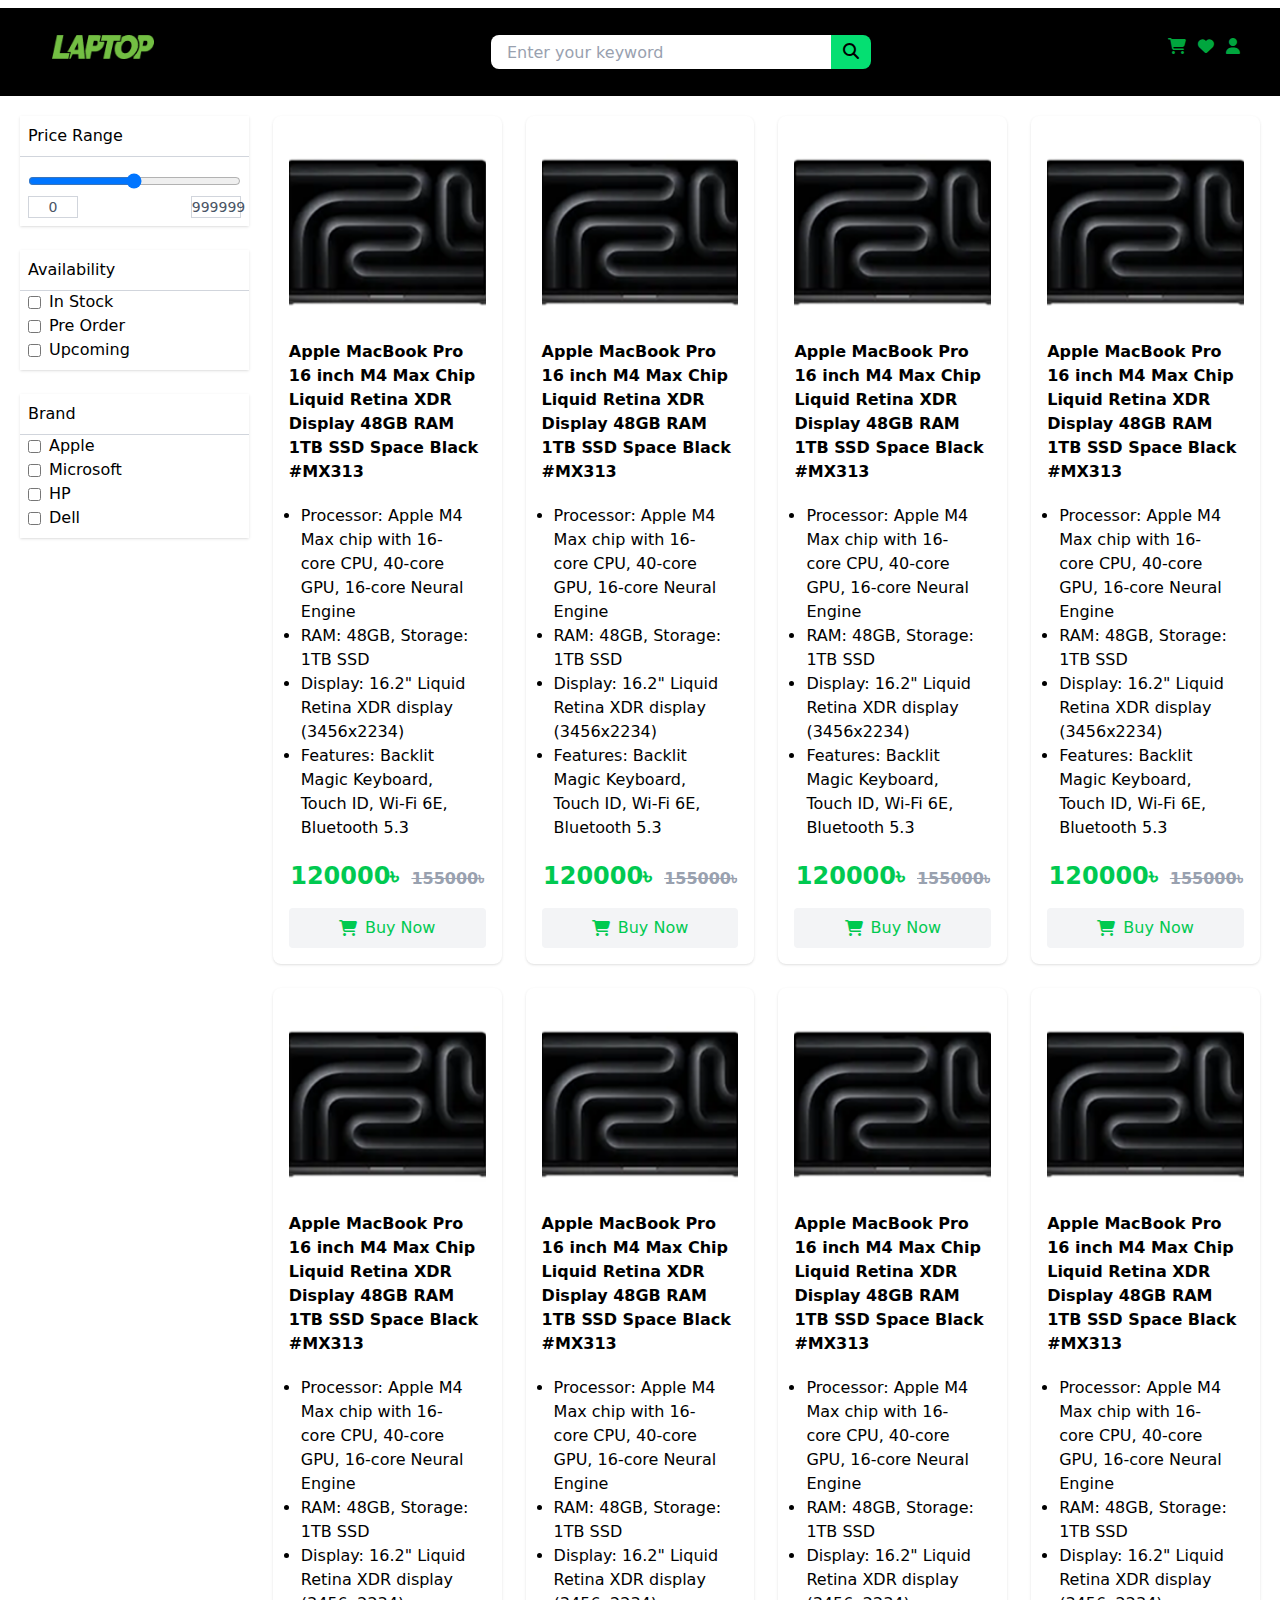
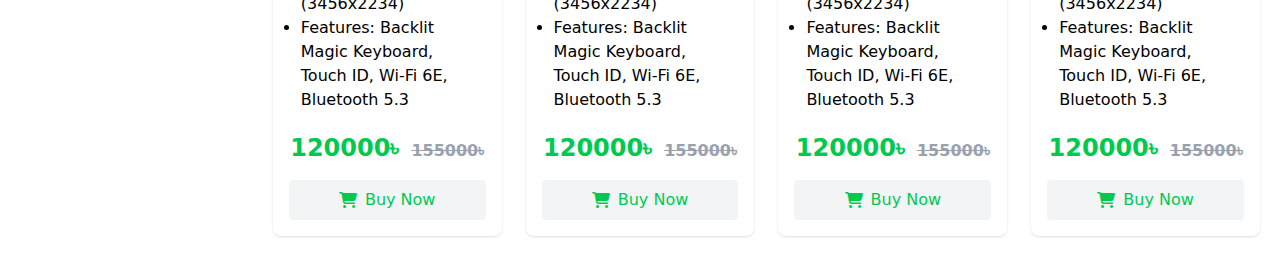
<file: src/index.html>
<!DOCTYPE html>
<html lang="en">
<head>
    <meta charset="UTF-8">
    <meta name="viewport" content="width=device-width, initial-scale=1.0">
    <title>Ryans CLone</title>
    <link rel="stylesheet" href="https://cdnjs.cloudflare.com/ajax/libs/font-awesome/6.5.0/css/all.min.css">
    <link rel="icon" type="image/png" href="../images/d.png">
    <link rel="stylesheet" href="./output.css">
</head>
<body>
    <div>
        <!-- navbar start -->
        <nav class="mt-2 py-[27px] px-[20px] bg-black flex justify-between">
        <!-- <p class="ml-10 text-[#555666]">LAPTOP</p> -->
        <img src="../images/logo.png" alt="Logo" class="h-[24px] pl-8">
        <div>
            <input type="text" placeholder="Enter your keyword" class="w-[340px] h-[34px] justify-center px-4 py-2 m-0 placeholder-gray-400 bg-white rounded-l-lg">
            <button class="absolute bg-green-400 w-[40px] h-[34px] rounded-r-lg" type="submit"><i class="fas fa-search"></i></button>
        </div>
        
        <ul class="flex justify-between gap-3 mr-5">
            <li class="text-green-600 hover:text-white"><i class="fas fa-shopping-cart"></i></li>
            <li class="text-green-600 hover:text-white"><i class="fa-solid fa-heart"></i></li>
            <li class="text-green-600 hover:text-white"><i class="fa-solid fa-user"></i></li>
            
        </ul>
        </nav>
        <!-- navbar end -->

        <!-- main Body section -->
          <div class="grid grid-cols-5 gap-6 m-5">
    
            <!-- Filter Sidebar -->
            <aside class="col-span-1 flex flex-col space-y-1 bg-white ">
           
                <!-- Price Range -->
                <div class="relative mb-6 shadow p-2" >
                    <h3 class="font-medium mb-2">Price Range</h3>
                    <div class="absolute left-0 w-full border-b border-gray-300"></div>
                    <div class="mt-6">
                        <input type="range" min="0" max="999999" class="w-full">
                    </div>
                    <div class="flex justify-between text-sm text-gray-600">
                    <span class="border border-gray-300 w-[50px] text-center">0</span>
                    <span class="border border-gray-300 w-[50px] text-center">999999</span>
                    </div>
                </div>

                <!-- Availability -->
                <div class="relative mb-6 shadow p-2">
                    <h3 class="font-medium mb-2">Availability</h3>
                    <div class="absolute left-0 w-full border-b border-gray-300"></div>
                        <label class="flex items-center space-x-2">
                            <input type="checkbox" class="form-checkbox"><span>In Stock</span>
                        </label>
                    <label class="flex items-center space-x-2">
                        <input type="checkbox" class="form-checkbox"><span>Pre Order</span>
                    </label>
                    <label class="flex items-center space-x-2">
                        <input type="checkbox" class="form-checkbox"><span>Upcoming</span>
                    </label>
                </div>

                <!-- Brands -->
                <div class="relative mb-6 shadow p-2">
                    <h3 class="font-medium mb-2">Brand</h3>
                    <div class="absolute left-0 w-full border-b border-gray-300"></div>
                    <label class="flex items-center space-x-2">
                    <input type="checkbox" class="form-checkbox">
                    <span>Apple</span>
                    </label>
                    <label class="flex items-center space-x-2">
                    <input type="checkbox" class="form-checkbox">
                    <span>Microsoft</span>
                    </label>
                    <label class="flex items-center space-x-2">
                    <input type="checkbox" class="form-checkbox">
                    <span>HP</span>
                    </label>
                    </label>
                    <label class="flex items-center space-x-2">
                    <input type="checkbox" class="form-checkbox">
                    <span>Dell</span>
                    </label>
                </div>
            </aside>

            <!-- Product Grid -->
            <section class="col-span-4 grid grid-cols-1 sm:grid-cols-2 lg:grid-cols-4 gap-6">
                <!-- Product Card Example -->
                <div class="bg-white p-4 rounded-lg shadow">
                    <img src="../images/laptop1.png" alt="Laptop" class="w-full h-50 object-cover rounded">
                    <h3 class="font-semibold mt-2">Apple MacBook Pro 16 inch M4 Max Chip Liquid Retina XDR Display 48GB RAM 1TB SSD Space Black #MX313</h3>
                    <ul class="list-disc py-5 px-3" >
                        <li>Processor: Apple M4 Max chip with 16-core CPU, 40-core GPU, 16-core Neural Engine</li>
                        <li>RAM: 48GB, Storage: 1TB SSD</li>
                        <li>Display: 16.2" Liquid Retina XDR display (3456x2234)</li>
                        <li>Features: Backlit Magic Keyboard, Touch ID, Wi-Fi 6E, Bluetooth 5.3</li>
                    </ul>
                    <div class="flex justify-center items-baseline space-x-3">
                        <span class="text-green-500 text-2xl "><b>120000৳</b></span>
                        <span class="text-gray-400  line-through "><b>155000৳</b></span>
                    </div>
                    
                    <button class="mt-4 bg-gray-100 hover:bg-green-200 text-green-500 px-4 py-2 w-full rounded flex items-center justify-center space-x-2">
                        <i class="fas fa-shopping-cart"></i>
                        <span>Buy Now</span>
                    </button>
                </div>
                <div class="bg-white p-4 rounded-lg shadow">
                    <img src="../images/laptop1.png" alt="Laptop" class="w-full h-50 object-cover rounded">
                    <h3 class="font-semibold mt-2">Apple MacBook Pro 16 inch M4 Max Chip Liquid Retina XDR Display 48GB RAM 1TB SSD Space Black #MX313</h3>
                    <ul class="list-disc py-5 px-3" >
                        <li>Processor: Apple M4 Max chip with 16-core CPU, 40-core GPU, 16-core Neural Engine</li>
                        <li>RAM: 48GB, Storage: 1TB SSD</li>
                        <li>Display: 16.2" Liquid Retina XDR display (3456x2234)</li>
                        <li>Features: Backlit Magic Keyboard, Touch ID, Wi-Fi 6E, Bluetooth 5.3</li>
                    </ul>
                    <div class="flex justify-center items-baseline space-x-3">
                        <span class="text-green-500 text-2xl "><b>120000৳</b></span>
                        <span class="text-gray-400  line-through "><b>155000৳</b></span>
                    </div>
                    
                    <button class="mt-4 bg-gray-100 hover:bg-green-200 text-green-500 px-4 py-2 w-full rounded flex items-center justify-center space-x-2">
                        <i class="fas fa-shopping-cart"></i>
                        <span>Buy Now</span>
                    </button>
                </div>
                <div class="bg-white p-4 rounded-lg shadow">
                    <img src="../images/laptop1.png" alt="Laptop" class="w-full h-50 object-cover rounded">
                    <h3 class="font-semibold mt-2">Apple MacBook Pro 16 inch M4 Max Chip Liquid Retina XDR Display 48GB RAM 1TB SSD Space Black #MX313</h3>
                    <ul class="list-disc py-5 px-3" >
                        <li>Processor: Apple M4 Max chip with 16-core CPU, 40-core GPU, 16-core Neural Engine</li>
                        <li>RAM: 48GB, Storage: 1TB SSD</li>
                        <li>Display: 16.2" Liquid Retina XDR display (3456x2234)</li>
                        <li>Features: Backlit Magic Keyboard, Touch ID, Wi-Fi 6E, Bluetooth 5.3</li>
                    </ul>
                    <div class="flex justify-center items-baseline space-x-3">
                        <span class="text-green-500 text-2xl "><b>120000৳</b></span>
                        <span class="text-gray-400  line-through "><b>155000৳</b></span>
                    </div>
                    
                    <button class="mt-4 bg-gray-100 hover:bg-green-200 text-green-500 px-4 py-2 w-full rounded flex items-center justify-center space-x-2">
                        <i class="fas fa-shopping-cart"></i>
                        <span>Buy Now</span>
                    </button>
                </div>
                <div class="bg-white p-4 rounded-lg shadow">
                    <img src="../images/laptop1.png" alt="Laptop" class="w-full h-50 object-cover rounded">
                    <h3 class="font-semibold mt-2">Apple MacBook Pro 16 inch M4 Max Chip Liquid Retina XDR Display 48GB RAM 1TB SSD Space Black #MX313</h3>
                    <ul class="list-disc py-5 px-3" >
                        <li>Processor: Apple M4 Max chip with 16-core CPU, 40-core GPU, 16-core Neural Engine</li>
                        <li>RAM: 48GB, Storage: 1TB SSD</li>
                        <li>Display: 16.2" Liquid Retina XDR display (3456x2234)</li>
                        <li>Features: Backlit Magic Keyboard, Touch ID, Wi-Fi 6E, Bluetooth 5.3</li>
                    </ul>
                    <div class="flex justify-center items-baseline space-x-3">
                        <span class="text-green-500 text-2xl "><b>120000৳</b></span>
                        <span class="text-gray-400  line-through "><b>155000৳</b></span>
                    </div>
                    
                    <button class="mt-4 bg-gray-100 hover:bg-green-200 text-green-500 px-4 py-2 w-full rounded flex items-center justify-center space-x-2">
                        <i class="fas fa-shopping-cart"></i>
                        <span>Buy Now</span>
                    </button>
                </div>
                <div class="bg-white p-4 rounded-lg shadow">
                    <img src="../images/laptop1.png" alt="Laptop" class="w-full h-50 object-cover rounded">
                    <h3 class="font-semibold mt-2">Apple MacBook Pro 16 inch M4 Max Chip Liquid Retina XDR Display 48GB RAM 1TB SSD Space Black #MX313</h3>
                    <ul class="list-disc py-5 px-3" >
                        <li>Processor: Apple M4 Max chip with 16-core CPU, 40-core GPU, 16-core Neural Engine</li>
                        <li>RAM: 48GB, Storage: 1TB SSD</li>
                        <li>Display: 16.2" Liquid Retina XDR display (3456x2234)</li>
                        <li>Features: Backlit Magic Keyboard, Touch ID, Wi-Fi 6E, Bluetooth 5.3</li>
                    </ul>
                    <div class="flex justify-center items-baseline space-x-3">
                        <span class="text-green-500 text-2xl "><b>120000৳</b></span>
                        <span class="text-gray-400  line-through "><b>155000৳</b></span>
                    </div>
                    
                    <button class="mt-4 bg-gray-100 hover:bg-green-200 text-green-500 px-4 py-2 w-full rounded flex items-center justify-center space-x-2">
                        <i class="fas fa-shopping-cart"></i>
                        <span>Buy Now</span>
                    </button>
                </div>
                <div class="bg-white p-4 rounded-lg shadow">
                    <img src="../images/laptop1.png" alt="Laptop" class="w-full h-50 object-cover rounded">
                    <h3 class="font-semibold mt-2">Apple MacBook Pro 16 inch M4 Max Chip Liquid Retina XDR Display 48GB RAM 1TB SSD Space Black #MX313</h3>
                    <ul class="list-disc py-5 px-3" >
                        <li>Processor: Apple M4 Max chip with 16-core CPU, 40-core GPU, 16-core Neural Engine</li>
                        <li>RAM: 48GB, Storage: 1TB SSD</li>
                        <li>Display: 16.2" Liquid Retina XDR display (3456x2234)</li>
                        <li>Features: Backlit Magic Keyboard, Touch ID, Wi-Fi 6E, Bluetooth 5.3</li>
                    </ul>
                    <div class="flex justify-center items-baseline space-x-3">
                        <span class="text-green-500 text-2xl "><b>120000৳</b></span>
                        <span class="text-gray-400  line-through "><b>155000৳</b></span>
                    </div>
                    
                    <button class="mt-4 bg-gray-100 hover:bg-green-200 text-green-500 px-4 py-2 w-full rounded flex items-center justify-center space-x-2">
                        <i class="fas fa-shopping-cart"></i>
                        <span>Buy Now</span>
                    </button>
                </div>
                <div class="bg-white p-4 rounded-lg shadow">
                    <img src="../images/laptop1.png" alt="Laptop" class="w-full h-50 object-cover rounded">
                    <h3 class="font-semibold mt-2">Apple MacBook Pro 16 inch M4 Max Chip Liquid Retina XDR Display 48GB RAM 1TB SSD Space Black #MX313</h3>
                    <ul class="list-disc py-5 px-3" >
                        <li>Processor: Apple M4 Max chip with 16-core CPU, 40-core GPU, 16-core Neural Engine</li>
                        <li>RAM: 48GB, Storage: 1TB SSD</li>
                        <li>Display: 16.2" Liquid Retina XDR display (3456x2234)</li>
                        <li>Features: Backlit Magic Keyboard, Touch ID, Wi-Fi 6E, Bluetooth 5.3</li>
                    </ul>
                    <div class="flex justify-center items-baseline space-x-3">
                        <span class="text-green-500 text-2xl "><b>120000৳</b></span>
                        <span class="text-gray-400  line-through "><b>155000৳</b></span>
                    </div>
                    
                    <button class="mt-4 bg-gray-100 hover:bg-green-200 text-green-500 px-4 py-2 w-full rounded flex items-center justify-center space-x-2">
                        <i class="fas fa-shopping-cart"></i>
                        <span>Buy Now</span>
                    </button>
                </div>
                <div class="bg-white p-4 rounded-lg shadow">
                    <img src="../images/laptop1.png" alt="Laptop" class="w-full h-50 object-cover rounded">
                    <h3 class="font-semibold mt-2">Apple MacBook Pro 16 inch M4 Max Chip Liquid Retina XDR Display 48GB RAM 1TB SSD Space Black #MX313</h3>
                    <ul class="list-disc py-5 px-3" >
                        <li>Processor: Apple M4 Max chip with 16-core CPU, 40-core GPU, 16-core Neural Engine</li>
                        <li>RAM: 48GB, Storage: 1TB SSD</li>
                        <li>Display: 16.2" Liquid Retina XDR display (3456x2234)</li>
                        <li>Features: Backlit Magic Keyboard, Touch ID, Wi-Fi 6E, Bluetooth 5.3</li>
                    </ul>
                    <div class="flex justify-center items-baseline space-x-3">
                        <span class="text-green-500 text-2xl "><b>120000৳</b></span>
                        <span class="text-gray-400  line-through "><b>155000৳</b></span>
                    </div>
                    
                    <button class="mt-4 bg-gray-100 hover:bg-green-200 text-green-500 px-4 py-2 w-full rounded flex items-center justify-center space-x-2">
                        <i class="fas fa-shopping-cart"></i>
                        <span>Buy Now</span>
                    </button>
                </div>
                
            </section>
    </div>
</body>
</html>
</file>
<file: src/output.css>
/*! tailwindcss v4.1.10 | MIT License | https://tailwindcss.com */
@layer properties;
@layer theme, base, components, utilities;
@layer theme {
  :root, :host {
    --font-sans: ui-sans-serif, system-ui, sans-serif, "Apple Color Emoji",
      "Segoe UI Emoji", "Segoe UI Symbol", "Noto Color Emoji";
    --font-mono: ui-monospace, SFMono-Regular, Menlo, Monaco, Consolas, "Liberation Mono",
      "Courier New", monospace;
    --color-amber-300: oklch(87.9% 0.169 91.605);
    --color-green-200: oklch(92.5% 0.084 155.995);
    --color-green-300: oklch(87.1% 0.15 154.449);
    --color-green-400: oklch(79.2% 0.209 151.711);
    --color-green-500: oklch(72.3% 0.219 149.579);
    --color-green-600: oklch(62.7% 0.194 149.214);
    --color-green-700: oklch(52.7% 0.154 150.069);
    --color-blue-500: oklch(62.3% 0.214 259.815);
    --color-blue-600: oklch(54.6% 0.245 262.881);
    --color-blue-700: oklch(48.8% 0.243 264.376);
    --color-gray-100: oklch(96.7% 0.003 264.542);
    --color-gray-200: oklch(92.8% 0.006 264.531);
    --color-gray-300: oklch(87.2% 0.01 258.338);
    --color-gray-400: oklch(70.7% 0.022 261.325);
    --color-gray-500: oklch(55.1% 0.027 264.364);
    --color-gray-600: oklch(44.6% 0.03 256.802);
    --color-black: #000;
    --color-white: #fff;
    --spacing: 0.25rem;
    --text-sm: 0.875rem;
    --text-sm--line-height: calc(1.25 / 0.875);
    --text-lg: 1.125rem;
    --text-lg--line-height: calc(1.75 / 1.125);
    --text-xl: 1.25rem;
    --text-xl--line-height: calc(1.75 / 1.25);
    --text-2xl: 1.5rem;
    --text-2xl--line-height: calc(2 / 1.5);
    --font-weight-medium: 500;
    --font-weight-semibold: 600;
    --radius-lg: 0.5rem;
    --default-font-family: var(--font-sans);
    --default-mono-font-family: var(--font-mono);
  }
}
@layer base {
  *, ::after, ::before, ::backdrop, ::file-selector-button {
    box-sizing: border-box;
    margin: 0;
    padding: 0;
    border: 0 solid;
  }
  html, :host {
    line-height: 1.5;
    -webkit-text-size-adjust: 100%;
    tab-size: 4;
    font-family: var(--default-font-family, ui-sans-serif, system-ui, sans-serif, "Apple Color Emoji", "Segoe UI Emoji", "Segoe UI Symbol", "Noto Color Emoji");
    font-feature-settings: var(--default-font-feature-settings, normal);
    font-variation-settings: var(--default-font-variation-settings, normal);
    -webkit-tap-highlight-color: transparent;
  }
  hr {
    height: 0;
    color: inherit;
    border-top-width: 1px;
  }
  abbr:where([title]) {
    -webkit-text-decoration: underline dotted;
    text-decoration: underline dotted;
  }
  h1, h2, h3, h4, h5, h6 {
    font-size: inherit;
    font-weight: inherit;
  }
  a {
    color: inherit;
    -webkit-text-decoration: inherit;
    text-decoration: inherit;
  }
  b, strong {
    font-weight: bolder;
  }
  code, kbd, samp, pre {
    font-family: var(--default-mono-font-family, ui-monospace, SFMono-Regular, Menlo, Monaco, Consolas, "Liberation Mono", "Courier New", monospace);
    font-feature-settings: var(--default-mono-font-feature-settings, normal);
    font-variation-settings: var(--default-mono-font-variation-settings, normal);
    font-size: 1em;
  }
  small {
    font-size: 80%;
  }
  sub, sup {
    font-size: 75%;
    line-height: 0;
    position: relative;
    vertical-align: baseline;
  }
  sub {
    bottom: -0.25em;
  }
  sup {
    top: -0.5em;
  }
  table {
    text-indent: 0;
    border-color: inherit;
    border-collapse: collapse;
  }
  :-moz-focusring {
    outline: auto;
  }
  progress {
    vertical-align: baseline;
  }
  summary {
    display: list-item;
  }
  ol, ul, menu {
    list-style: none;
  }
  img, svg, video, canvas, audio, iframe, embed, object {
    display: block;
    vertical-align: middle;
  }
  img, video {
    max-width: 100%;
    height: auto;
  }
  button, input, select, optgroup, textarea, ::file-selector-button {
    font: inherit;
    font-feature-settings: inherit;
    font-variation-settings: inherit;
    letter-spacing: inherit;
    color: inherit;
    border-radius: 0;
    background-color: transparent;
    opacity: 1;
  }
  :where(select:is([multiple], [size])) optgroup {
    font-weight: bolder;
  }
  :where(select:is([multiple], [size])) optgroup option {
    padding-inline-start: 20px;
  }
  ::file-selector-button {
    margin-inline-end: 4px;
  }
  ::placeholder {
    opacity: 1;
  }
  @supports (not (-webkit-appearance: -apple-pay-button))  or (contain-intrinsic-size: 1px) {
    ::placeholder {
      color: currentcolor;
      @supports (color: color-mix(in lab, red, red)) {
        color: color-mix(in oklab, currentcolor 50%, transparent);
      }
    }
  }
  textarea {
    resize: vertical;
  }
  ::-webkit-search-decoration {
    -webkit-appearance: none;
  }
  ::-webkit-date-and-time-value {
    min-height: 1lh;
    text-align: inherit;
  }
  ::-webkit-datetime-edit {
    display: inline-flex;
  }
  ::-webkit-datetime-edit-fields-wrapper {
    padding: 0;
  }
  ::-webkit-datetime-edit, ::-webkit-datetime-edit-year-field, ::-webkit-datetime-edit-month-field, ::-webkit-datetime-edit-day-field, ::-webkit-datetime-edit-hour-field, ::-webkit-datetime-edit-minute-field, ::-webkit-datetime-edit-second-field, ::-webkit-datetime-edit-millisecond-field, ::-webkit-datetime-edit-meridiem-field {
    padding-block: 0;
  }
  :-moz-ui-invalid {
    box-shadow: none;
  }
  button, input:where([type="button"], [type="reset"], [type="submit"]), ::file-selector-button {
    appearance: button;
  }
  ::-webkit-inner-spin-button, ::-webkit-outer-spin-button {
    height: auto;
  }
  [hidden]:where(:not([hidden="until-found"])) {
    display: none !important;
  }
}
@layer utilities {
  .absolute {
    position: absolute;
  }
  .relative {
    position: relative;
  }
  .top-1 {
    top: calc(var(--spacing) * 1);
  }
  .top-1\/2 {
    top: calc(1/2 * 100%);
  }
  .bottom-0 {
    bottom: calc(var(--spacing) * 0);
  }
  .left-0 {
    left: calc(var(--spacing) * 0);
  }
  .left-3 {
    left: calc(var(--spacing) * 3);
  }
  .col-span-1 {
    grid-column: span 1 / span 1;
  }
  .col-span-2 {
    grid-column: span 2 / span 2;
  }
  .col-span-4 {
    grid-column: span 4 / span 4;
  }
  .row-span-3 {
    grid-row: span 3 / span 3;
  }
  .m-0 {
    margin: calc(var(--spacing) * 0);
  }
  .m-5 {
    margin: calc(var(--spacing) * 5);
  }
  .mt-2 {
    margin-top: calc(var(--spacing) * 2);
  }
  .mt-4 {
    margin-top: calc(var(--spacing) * 4);
  }
  .mt-6 {
    margin-top: calc(var(--spacing) * 6);
  }
  .mr-5 {
    margin-right: calc(var(--spacing) * 5);
  }
  .mb-1 {
    margin-bottom: calc(var(--spacing) * 1);
  }
  .mb-2 {
    margin-bottom: calc(var(--spacing) * 2);
  }
  .mb-3 {
    margin-bottom: calc(var(--spacing) * 3);
  }
  .mb-4 {
    margin-bottom: calc(var(--spacing) * 4);
  }
  .mb-6 {
    margin-bottom: calc(var(--spacing) * 6);
  }
  .ml-10 {
    margin-left: calc(var(--spacing) * 10);
  }
  .flex {
    display: flex;
  }
  .grid {
    display: grid;
  }
  .table {
    display: table;
  }
  .h-30 {
    height: calc(var(--spacing) * 30);
  }
  .h-40 {
    height: calc(var(--spacing) * 40);
  }
  .h-50 {
    height: calc(var(--spacing) * 50);
  }
  .h-\[24px\] {
    height: 24px;
  }
  .h-\[34px\] {
    height: 34px;
  }
  .w-2 {
    width: calc(var(--spacing) * 2);
  }
  .w-4 {
    width: calc(var(--spacing) * 4);
  }
  .w-6 {
    width: calc(var(--spacing) * 6);
  }
  .w-\[40px\] {
    width: 40px;
  }
  .w-\[50px\] {
    width: 50px;
  }
  .w-\[60px\] {
    width: 60px;
  }
  .w-\[340px\] {
    width: 340px;
  }
  .w-\[380px\] {
    width: 380px;
  }
  .w-full {
    width: 100%;
  }
  .border-collapse {
    border-collapse: collapse;
  }
  .-translate-y-1 {
    --tw-translate-y: calc(var(--spacing) * -1);
    translate: var(--tw-translate-x) var(--tw-translate-y);
  }
  .-translate-y-1\/2 {
    --tw-translate-y: calc(calc(1/2 * 100%) * -1);
    translate: var(--tw-translate-x) var(--tw-translate-y);
  }
  .transform {
    transform: var(--tw-rotate-x,) var(--tw-rotate-y,) var(--tw-rotate-z,) var(--tw-skew-x,) var(--tw-skew-y,);
  }
  .resize {
    resize: both;
  }
  .list-disc {
    list-style-type: disc;
  }
  .grid-cols-1 {
    grid-template-columns: repeat(1, minmax(0, 1fr));
  }
  .grid-cols-5 {
    grid-template-columns: repeat(5, minmax(0, 1fr));
  }
  .grid-rows-3 {
    grid-template-rows: repeat(3, minmax(0, 1fr));
  }
  .flex-col {
    flex-direction: column;
  }
  .items-baseline {
    align-items: baseline;
  }
  .items-center {
    align-items: center;
  }
  .justify-between {
    justify-content: space-between;
  }
  .justify-center {
    justify-content: center;
  }
  .gap-3 {
    gap: calc(var(--spacing) * 3);
  }
  .gap-6 {
    gap: calc(var(--spacing) * 6);
  }
  .space-y-1 {
    :where(& > :not(:last-child)) {
      --tw-space-y-reverse: 0;
      margin-block-start: calc(calc(var(--spacing) * 1) * var(--tw-space-y-reverse));
      margin-block-end: calc(calc(var(--spacing) * 1) * calc(1 - var(--tw-space-y-reverse)));
    }
  }
  .space-y-2 {
    :where(& > :not(:last-child)) {
      --tw-space-y-reverse: 0;
      margin-block-start: calc(calc(var(--spacing) * 2) * var(--tw-space-y-reverse));
      margin-block-end: calc(calc(var(--spacing) * 2) * calc(1 - var(--tw-space-y-reverse)));
    }
  }
  .space-y-3 {
    :where(& > :not(:last-child)) {
      --tw-space-y-reverse: 0;
      margin-block-start: calc(calc(var(--spacing) * 3) * var(--tw-space-y-reverse));
      margin-block-end: calc(calc(var(--spacing) * 3) * calc(1 - var(--tw-space-y-reverse)));
    }
  }
  .space-y-6 {
    :where(& > :not(:last-child)) {
      --tw-space-y-reverse: 0;
      margin-block-start: calc(calc(var(--spacing) * 6) * var(--tw-space-y-reverse));
      margin-block-end: calc(calc(var(--spacing) * 6) * calc(1 - var(--tw-space-y-reverse)));
    }
  }
  .space-x-2 {
    :where(& > :not(:last-child)) {
      --tw-space-x-reverse: 0;
      margin-inline-start: calc(calc(var(--spacing) * 2) * var(--tw-space-x-reverse));
      margin-inline-end: calc(calc(var(--spacing) * 2) * calc(1 - var(--tw-space-x-reverse)));
    }
  }
  .space-x-3 {
    :where(& > :not(:last-child)) {
      --tw-space-x-reverse: 0;
      margin-inline-start: calc(calc(var(--spacing) * 3) * var(--tw-space-x-reverse));
      margin-inline-end: calc(calc(var(--spacing) * 3) * calc(1 - var(--tw-space-x-reverse)));
    }
  }
  .rounded {
    border-radius: 0.25rem;
  }
  .rounded-lg {
    border-radius: var(--radius-lg);
  }
  .rounded-l-lg {
    border-top-left-radius: var(--radius-lg);
    border-bottom-left-radius: var(--radius-lg);
  }
  .rounded-r-lg {
    border-top-right-radius: var(--radius-lg);
    border-bottom-right-radius: var(--radius-lg);
  }
  .border {
    border-style: var(--tw-border-style);
    border-width: 1px;
  }
  .border-1 {
    border-style: var(--tw-border-style);
    border-width: 1px;
  }
  .border-b {
    border-bottom-style: var(--tw-border-style);
    border-bottom-width: 1px;
  }
  .border-gray-300 {
    border-color: var(--color-gray-300);
  }
  .border-b-gray-300 {
    border-bottom-color: var(--color-gray-300);
  }
  .border-l-gray-200 {
    border-left-color: var(--color-gray-200);
  }
  .border-l-gray-300 {
    border-left-color: var(--color-gray-300);
  }
  .border-l-green-300 {
    border-left-color: var(--color-green-300);
  }
  .bg-amber-300 {
    background-color: var(--color-amber-300);
  }
  .bg-black {
    background-color: var(--color-black);
  }
  .bg-blue-600 {
    background-color: var(--color-blue-600);
  }
  .bg-gray-100 {
    background-color: var(--color-gray-100);
  }
  .bg-gray-300 {
    background-color: var(--color-gray-300);
  }
  .bg-green-400 {
    background-color: var(--color-green-400);
  }
  .bg-white {
    background-color: var(--color-white);
  }
  .object-cover {
    object-fit: cover;
  }
  .p-0 {
    padding: calc(var(--spacing) * 0);
  }
  .p-1 {
    padding: calc(var(--spacing) * 1);
  }
  .p-2 {
    padding: calc(var(--spacing) * 2);
  }
  .p-3 {
    padding: calc(var(--spacing) * 3);
  }
  .p-4 {
    padding: calc(var(--spacing) * 4);
  }
  .p-8 {
    padding: calc(var(--spacing) * 8);
  }
  .px-2 {
    padding-inline: calc(var(--spacing) * 2);
  }
  .px-3 {
    padding-inline: calc(var(--spacing) * 3);
  }
  .px-4 {
    padding-inline: calc(var(--spacing) * 4);
  }
  .px-\[20px\] {
    padding-inline: 20px;
  }
  .py-1 {
    padding-block: calc(var(--spacing) * 1);
  }
  .py-2 {
    padding-block: calc(var(--spacing) * 2);
  }
  .py-4 {
    padding-block: calc(var(--spacing) * 4);
  }
  .py-5 {
    padding-block: calc(var(--spacing) * 5);
  }
  .py-\[27px\] {
    padding-block: 27px;
  }
  .pr-4 {
    padding-right: calc(var(--spacing) * 4);
  }
  .pb-1 {
    padding-bottom: calc(var(--spacing) * 1);
  }
  .pb-3 {
    padding-bottom: calc(var(--spacing) * 3);
  }
  .pl-5 {
    padding-left: calc(var(--spacing) * 5);
  }
  .pl-8 {
    padding-left: calc(var(--spacing) * 8);
  }
  .pl-10 {
    padding-left: calc(var(--spacing) * 10);
  }
  .text-center {
    text-align: center;
  }
  .text-2xl {
    font-size: var(--text-2xl);
    line-height: var(--tw-leading, var(--text-2xl--line-height));
  }
  .text-lg {
    font-size: var(--text-lg);
    line-height: var(--tw-leading, var(--text-lg--line-height));
  }
  .text-sm {
    font-size: var(--text-sm);
    line-height: var(--tw-leading, var(--text-sm--line-height));
  }
  .text-xl {
    font-size: var(--text-xl);
    line-height: var(--tw-leading, var(--text-xl--line-height));
  }
  .font-medium {
    --tw-font-weight: var(--font-weight-medium);
    font-weight: var(--font-weight-medium);
  }
  .font-semibold {
    --tw-font-weight: var(--font-weight-semibold);
    font-weight: var(--font-weight-semibold);
  }
  .text-\[\#555666\] {
    color: #555666;
  }
  .text-gray-400 {
    color: var(--color-gray-400);
  }
  .text-gray-500 {
    color: var(--color-gray-500);
  }
  .text-gray-600 {
    color: var(--color-gray-600);
  }
  .text-green-500 {
    color: var(--color-green-500);
  }
  .text-green-600 {
    color: var(--color-green-600);
  }
  .text-white {
    color: var(--color-white);
  }
  .line-through {
    text-decoration-line: line-through;
  }
  .underline {
    text-decoration-line: underline;
  }
  .placeholder-gray-400 {
    &::placeholder {
      color: var(--color-gray-400);
    }
  }
  .shadow {
    --tw-shadow: 0 1px 3px 0 var(--tw-shadow-color, rgb(0 0 0 / 0.1)), 0 1px 2px -1px var(--tw-shadow-color, rgb(0 0 0 / 0.1));
    box-shadow: var(--tw-inset-shadow), var(--tw-inset-ring-shadow), var(--tw-ring-offset-shadow), var(--tw-ring-shadow), var(--tw-shadow);
  }
  .outline {
    outline-style: var(--tw-outline-style);
    outline-width: 1px;
  }
  .hover\:bg-blue-700 {
    &:hover {
      @media (hover: hover) {
        background-color: var(--color-blue-700);
      }
    }
  }
  .hover\:bg-green-200 {
    &:hover {
      @media (hover: hover) {
        background-color: var(--color-green-200);
      }
    }
  }
  .hover\:bg-green-500 {
    &:hover {
      @media (hover: hover) {
        background-color: var(--color-green-500);
      }
    }
  }
  .hover\:bg-green-700 {
    &:hover {
      @media (hover: hover) {
        background-color: var(--color-green-700);
      }
    }
  }
  .hover\:text-white {
    &:hover {
      @media (hover: hover) {
        color: var(--color-white);
      }
    }
  }
  .focus\:ring-2 {
    &:focus {
      --tw-ring-shadow: var(--tw-ring-inset,) 0 0 0 calc(2px + var(--tw-ring-offset-width)) var(--tw-ring-color, currentcolor);
      box-shadow: var(--tw-inset-shadow), var(--tw-inset-ring-shadow), var(--tw-ring-offset-shadow), var(--tw-ring-shadow), var(--tw-shadow);
    }
  }
  .focus\:ring-blue-500 {
    &:focus {
      --tw-ring-color: var(--color-blue-500);
    }
  }
  .focus\:outline-none {
    &:focus {
      --tw-outline-style: none;
      outline-style: none;
    }
  }
  .sm\:grid-cols-2 {
    @media (width >= 40rem) {
      grid-template-columns: repeat(2, minmax(0, 1fr));
    }
  }
  .lg\:grid-cols-4 {
    @media (width >= 64rem) {
      grid-template-columns: repeat(4, minmax(0, 1fr));
    }
  }
}
@property --tw-translate-x {
  syntax: "*";
  inherits: false;
  initial-value: 0;
}
@property --tw-translate-y {
  syntax: "*";
  inherits: false;
  initial-value: 0;
}
@property --tw-translate-z {
  syntax: "*";
  inherits: false;
  initial-value: 0;
}
@property --tw-rotate-x {
  syntax: "*";
  inherits: false;
}
@property --tw-rotate-y {
  syntax: "*";
  inherits: false;
}
@property --tw-rotate-z {
  syntax: "*";
  inherits: false;
}
@property --tw-skew-x {
  syntax: "*";
  inherits: false;
}
@property --tw-skew-y {
  syntax: "*";
  inherits: false;
}
@property --tw-space-y-reverse {
  syntax: "*";
  inherits: false;
  initial-value: 0;
}
@property --tw-space-x-reverse {
  syntax: "*";
  inherits: false;
  initial-value: 0;
}
@property --tw-border-style {
  syntax: "*";
  inherits: false;
  initial-value: solid;
}
@property --tw-font-weight {
  syntax: "*";
  inherits: false;
}
@property --tw-shadow {
  syntax: "*";
  inherits: false;
  initial-value: 0 0 #0000;
}
@property --tw-shadow-color {
  syntax: "*";
  inherits: false;
}
@property --tw-shadow-alpha {
  syntax: "<percentage>";
  inherits: false;
  initial-value: 100%;
}
@property --tw-inset-shadow {
  syntax: "*";
  inherits: false;
  initial-value: 0 0 #0000;
}
@property --tw-inset-shadow-color {
  syntax: "*";
  inherits: false;
}
@property --tw-inset-shadow-alpha {
  syntax: "<percentage>";
  inherits: false;
  initial-value: 100%;
}
@property --tw-ring-color {
  syntax: "*";
  inherits: false;
}
@property --tw-ring-shadow {
  syntax: "*";
  inherits: false;
  initial-value: 0 0 #0000;
}
@property --tw-inset-ring-color {
  syntax: "*";
  inherits: false;
}
@property --tw-inset-ring-shadow {
  syntax: "*";
  inherits: false;
  initial-value: 0 0 #0000;
}
@property --tw-ring-inset {
  syntax: "*";
  inherits: false;
}
@property --tw-ring-offset-width {
  syntax: "<length>";
  inherits: false;
  initial-value: 0px;
}
@property --tw-ring-offset-color {
  syntax: "*";
  inherits: false;
  initial-value: #fff;
}
@property --tw-ring-offset-shadow {
  syntax: "*";
  inherits: false;
  initial-value: 0 0 #0000;
}
@property --tw-outline-style {
  syntax: "*";
  inherits: false;
  initial-value: solid;
}
@layer properties {
  @supports ((-webkit-hyphens: none) and (not (margin-trim: inline))) or ((-moz-orient: inline) and (not (color:rgb(from red r g b)))) {
    *, ::before, ::after, ::backdrop {
      --tw-translate-x: 0;
      --tw-translate-y: 0;
      --tw-translate-z: 0;
      --tw-rotate-x: initial;
      --tw-rotate-y: initial;
      --tw-rotate-z: initial;
      --tw-skew-x: initial;
      --tw-skew-y: initial;
      --tw-space-y-reverse: 0;
      --tw-space-x-reverse: 0;
      --tw-border-style: solid;
      --tw-font-weight: initial;
      --tw-shadow: 0 0 #0000;
      --tw-shadow-color: initial;
      --tw-shadow-alpha: 100%;
      --tw-inset-shadow: 0 0 #0000;
      --tw-inset-shadow-color: initial;
      --tw-inset-shadow-alpha: 100%;
      --tw-ring-color: initial;
      --tw-ring-shadow: 0 0 #0000;
      --tw-inset-ring-color: initial;
      --tw-inset-ring-shadow: 0 0 #0000;
      --tw-ring-inset: initial;
      --tw-ring-offset-width: 0px;
      --tw-ring-offset-color: #fff;
      --tw-ring-offset-shadow: 0 0 #0000;
      --tw-outline-style: solid;
    }
  }
}
</file>
